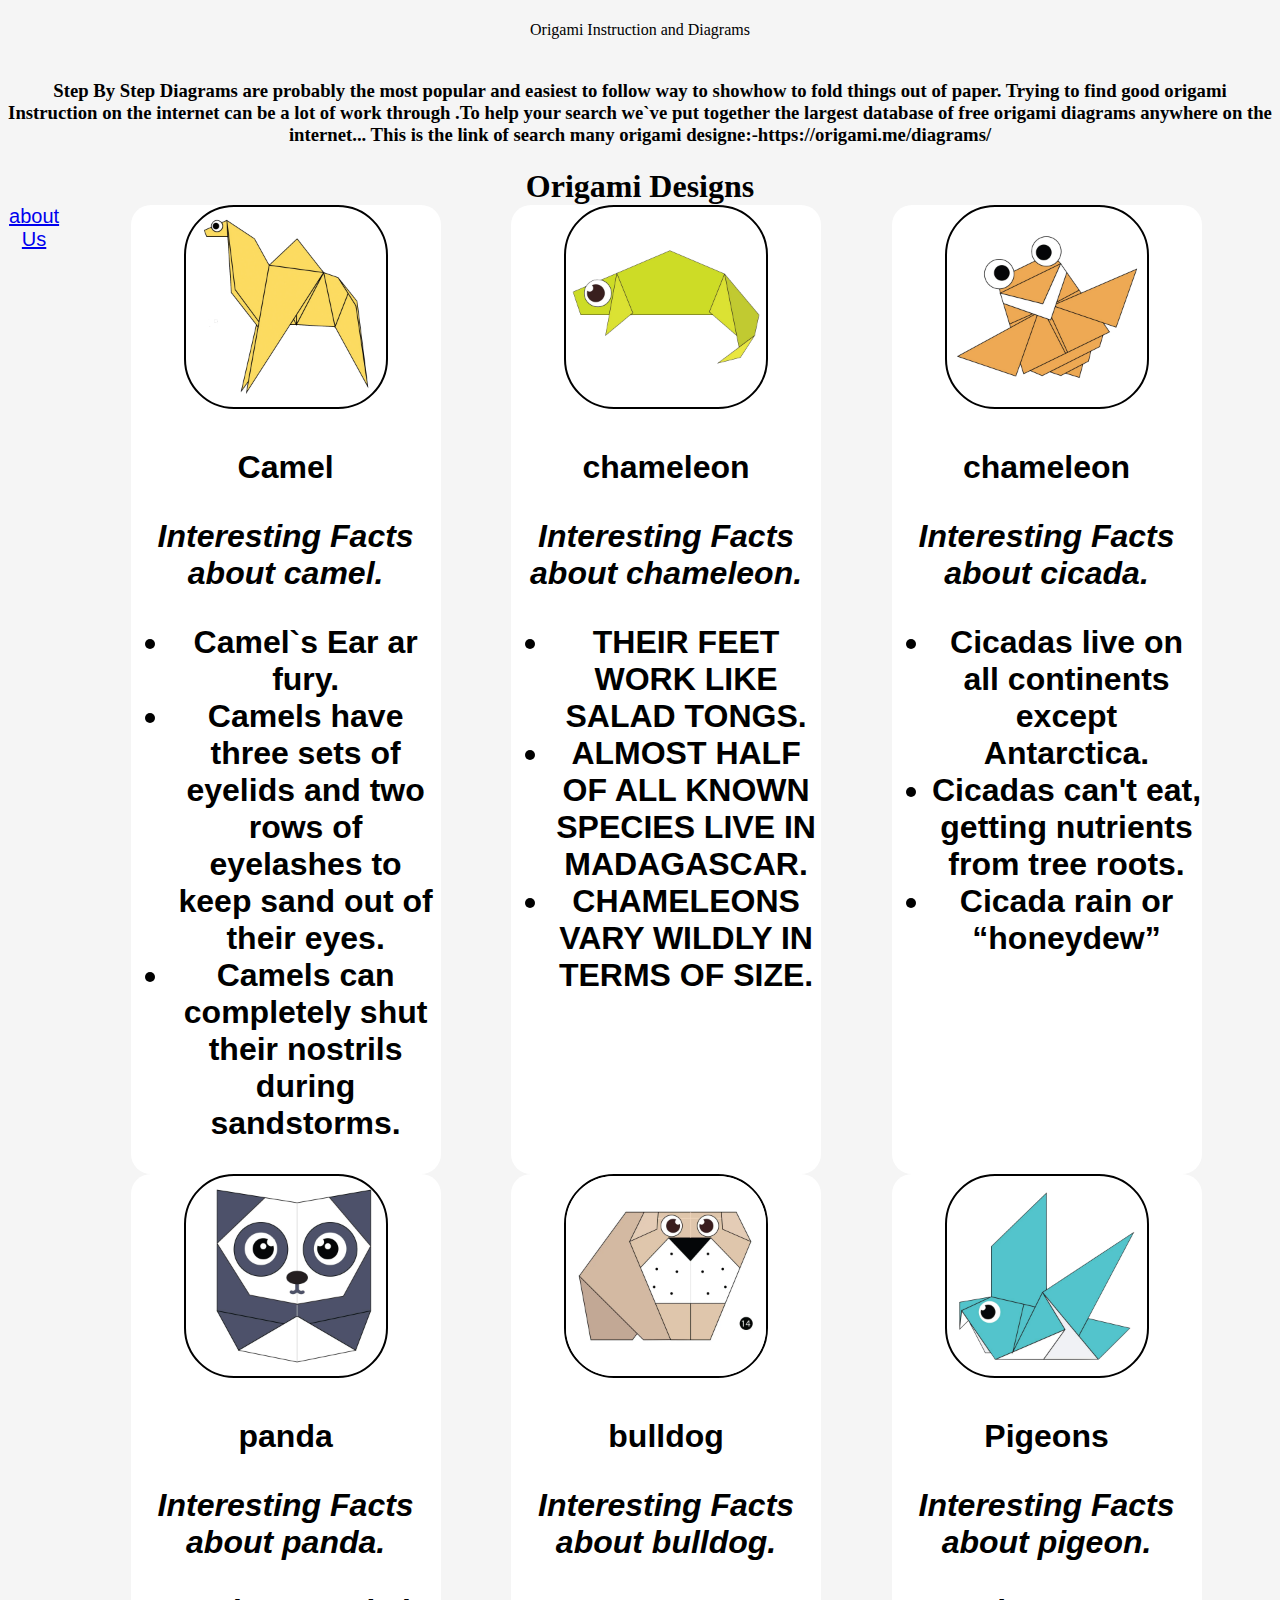
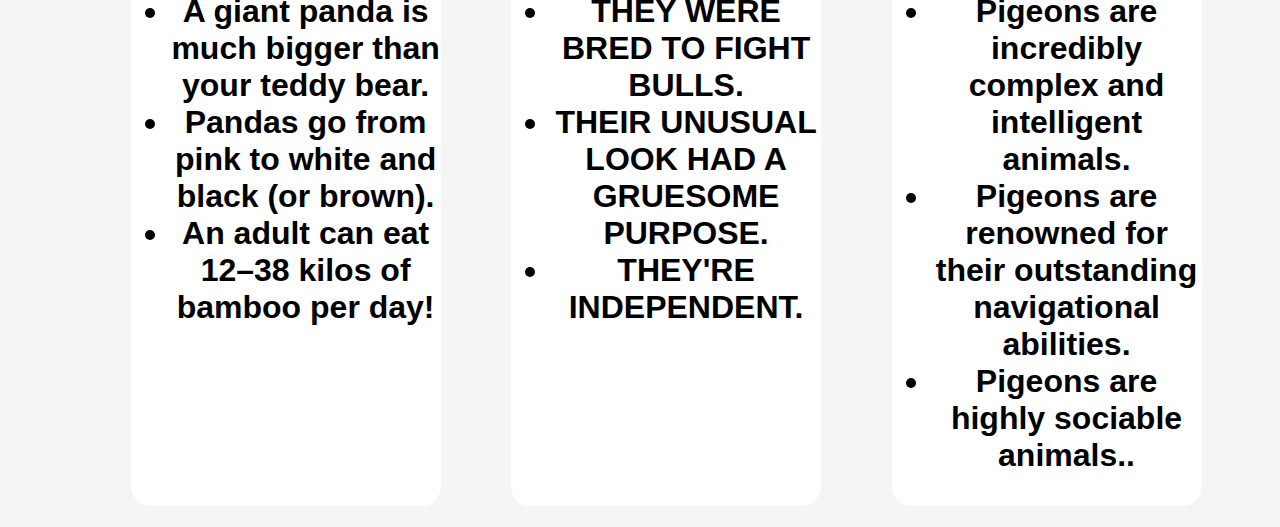
<file: index.html>
<!DOCTYPE html>
<html>
<head>
<h1>
    <title>
        MY OWN WEBSITE
    </title>
</h1>
<link rel="stylesheet" type="text/css" href="style.css" />

</head>
<body>
    <div class="bodyImg">

        <p>
            Origami Instruction and Diagrams
        </p>
        <h3><br>
Step By Step Diagrams are probably the most popular and easiest to follow way to showhow to fold things out of paper.
Trying to find good origami Instruction on the internet can be a lot of work through .To help your search we`ve put together
the largest database of free origami diagrams anywhere on the internet...
 This is the link of search many origami designe:-https://origami.me/diagrams/
 </h3>
</div>
    <h1>
        Origami Designs
        
  
        <div class = "header" >
        <div class="menu">
           
            <div class  = "menu">
            <a href  = "about.html">about Us</a>
        </div>
        </div>
 
 






  
 
    <div class="grid">
        <div class="origami">
    <a href = "http://origami.me/camel/"><img src = "camel.png" width=200px height = 200px/></a>   
    <p>Camel</p>

    <p><i> Interesting Facts about camel.</i></p>   
     <ul>
     <li> Camel`s Ear ar fury. </li>
     <li> Camels have three sets of eyelids and two rows of eyelashes to keep sand out of their eyes.    </li>
     <li> Camels can completely shut their nostrils during sandstorms. </li>
      </ul>
    </centre>  
    </div>
    <div class="origami">
    <a href = "http://origami.me/chameleon/"><img src = "chameleon.png" width=200px height = 200px/>
   </a>      
   <p>chameleon</p>
</centre>
    <p><i> Interesting Facts about chameleon.</i></p>   
    <ul>
        <li>THEIR FEET WORK LIKE SALAD TONGS. </li>
        <li>ALMOST HALF OF ALL KNOWN SPECIES LIVE IN MADAGASCAR.    </li>
    <li> CHAMELEONS VARY WILDLY IN TERMS OF SIZE. </li>
    </ul>  
</div>
<div class="origami">
       <a href = "http://origami.me/cicada/"><img src = "cicada.png" width=200px height = 200px/></a>
       <p>chameleon</p>
    </centre>
       <p><i> Interesting Facts about cicada.</i></p>   
       <ul>

        <li>Cicadas live on all continents except Antarctica. </li>
        <li>Cicadas can't eat, getting nutrients from tree roots.     </li>
    <li> Cicada rain or “honeydew”  </li>
</ul>
</div>  
<div class="origami">
          <a href = "http://origami.me/panda/"><img src = "panda.png" width=200px height = 200px/>

          </a> 
          <p>panda</p>
 </centre>
          <p><i> Interesting Facts about panda.</i></p>   
          <ul>
              <li>A giant panda is much bigger than your teddy bear.  </li>
              <li>Pandas go from pink to white and black (or brown).     </li>
              <li> An adult can eat 12–38 kilos of bamboo per day!  </li>
       
 
          </ul>
        
        </div>
        <div class = "origami">
          <a href = "http://origami.me/bulldog/"><img src = "bulldog" width=200px height = 200px/></a> 
            <p>bulldog</p>
        </centre>
          <p><i> Interesting Facts about bulldog.</i></p>   
          <ul>
              <li>THEY WERE BRED TO FIGHT BULLS.  </li>
              <li>THEIR UNUSUAL LOOK HAD A GRUESOME PURPOSE.     </li>
              <li> THEY'RE INDEPENDENT.  </li>
          
             
            </ul>
</div>
<div class="origami">
          <a href = "http://origami.me/pigeon/"><img src = "pigeon.png" width=200px height = 200px/>

          </a> 
          <p>Pigeons</p>
</centre>
          <p><i> Interesting Facts about pigeon.</i></p>   
          <ul>
              <li>Pigeons are incredibly complex and intelligent animals.  </li>
              <li>Pigeons are renowned for their outstanding navigational abilities.    </li>
              <li> Pigeons are highly sociable animals..  </li>
              
              
          </ul>
        </div>


 </div>
</body>



</html>
</file>
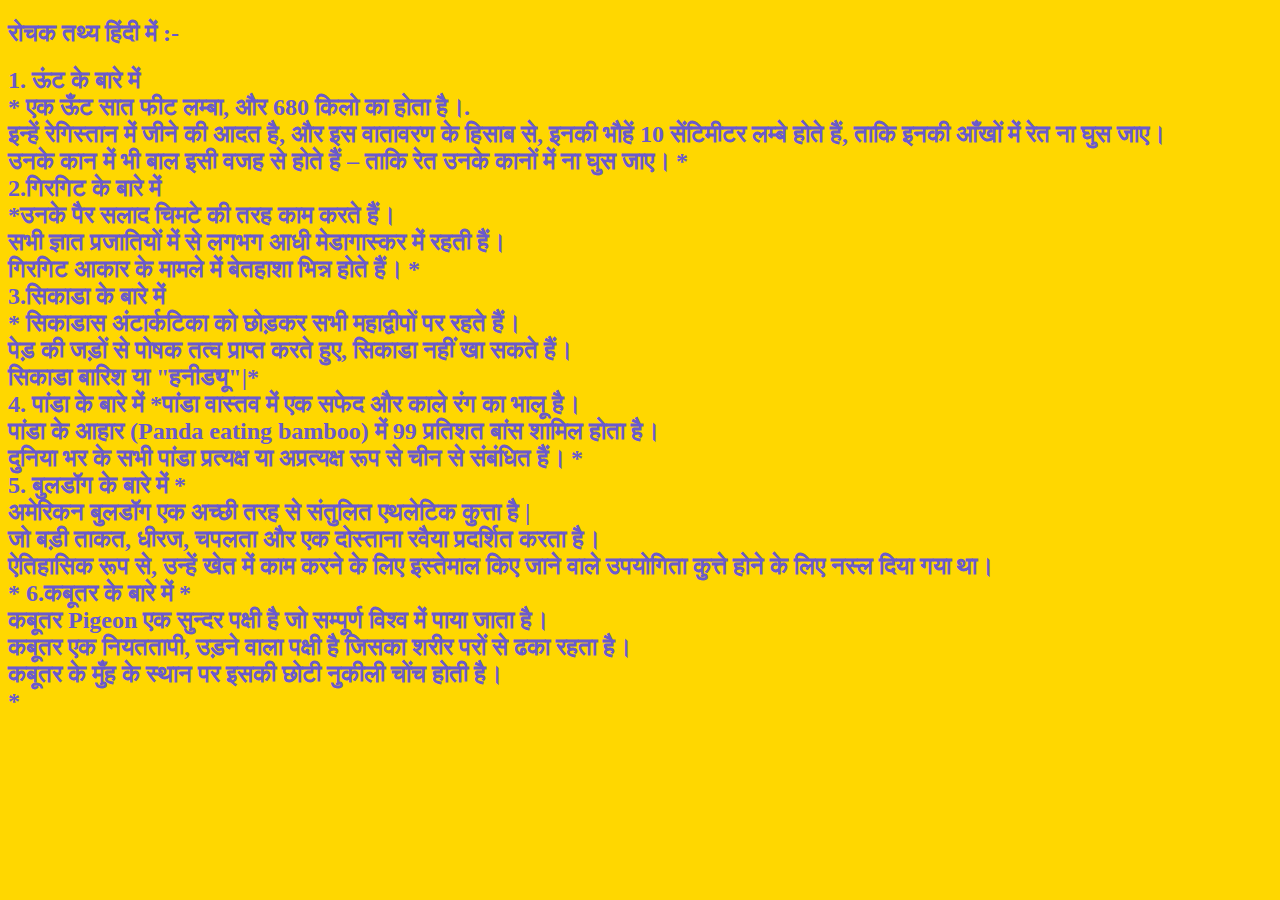
<file: about.html>
<!DOCTYPE html>
<html>

<head>
<h2>
    रोचक तथ्य हिंदी में :-
</h2>

<h2>
    
1. ऊंट के बारे में <br>

  *  एक ऊँट सात फीट लम्बा, और 680 किलो का होता है।.<br>
     इन्हें रेगिस्तान में जीने की आदत है, और इस वातावरण के हिसाब से, इनकी भौहें 10 सेंटिमीटर लम्बे होते हैं, ताकि इनकी आँखों में रेत ना घुस जाए। <br>       
    उनके कान में भी बाल इसी वजह से होते हैं – ताकि रेत उनके कानों में ना घुस जाए।  * <br> 

2.गिरगिट के बारे में <br>

*उनके पैर सलाद चिमटे की तरह काम करते हैं।<br>
       सभी ज्ञात प्रजातियों में से लगभग आधी मेडागास्कर में रहती हैं।<br>
    गिरगिट आकार के मामले में बेतहाशा भिन्न होते हैं। *<br>

    3.सिकाडा के बारे में <br>

   *  सिकाडास अंटार्कटिका को छोड़कर सभी महाद्वीपों पर रहते हैं। <br>
    पेड़ की जड़ों से पोषक तत्व प्राप्त करते हुए, सिकाडा नहीं खा सकते हैं।    <br>
सिकाडा बारिश या "हनीड्यू"|*<br>

4. पांडा के बारे में


*पांडा वास्तव में एक सफेद और काले रंग का भालू है। <br>
पांडा के आहार (Panda eating bamboo) में 99 प्रतिशत बांस शामिल होता है।  <br>
दुनिया भर के सभी पांडा प्रत्यक्ष या अप्रत्यक्ष रूप से चीन से संबंधित हैं। * <br>

5. बुलडॉग के बारे में


*<li>अमेरिकन बुलडॉग एक अच्छी तरह से संतुलित एथलेटिक कुत्ता है |  </li>
<li>जो बड़ी ताकत, धीरज, चपलता और एक दोस्ताना रवैया प्रदर्शित करता है।     </li>
<li>  ऐतिहासिक रूप से, उन्हें खेत में काम करने के लिए इस्तेमाल किए जाने वाले उपयोगिता कुत्ते होने के लिए नस्ल दिया गया था।  </li>*

6.कबूतर के बारे में


* <li>कबूतर Pigeon एक सुन्दर पक्षी है जो सम्पूर्ण विश्व में पाया जाता है।  </li>
 <li>कबूतर एक नियततापी, उड़ने वाला पक्षी है जिसका शरीर परों से ढका रहता है।   </li>
<li> कबूतर के मुँह के स्थान पर इसकी छोटी नुकीली चोंच होती है।   </li> *

</h2>
<style>
    h2 {
        color: slateblue;
    }
    * {
           background-color: gold;
    }
</style>

</head>
</html>
</file>
<file: style.css>
.grid{
  display: flex;
  flex-wrap: wrap;
  justify-content: space-evenly;
} 

 .header{
  
  display: flex;
  justify-content: space-evenly;
}
p,h1,h2,h3{
  text-align: center;
}
.menu{
  display: flex;
  justify-content: space-between;

  font-size: 20px;
  font-family: sans-serif;
  font-weight: 400;
  color: white;
}
body{
  background-color: whitesmoke;
}

.grid img {
  border: 2px solid black;
  border-radius: 50px;
}

.origami{
  border-radius: 20px;
  background-color: white;

  width: 310px;
  font-family: sans-serif;
}
</file>
